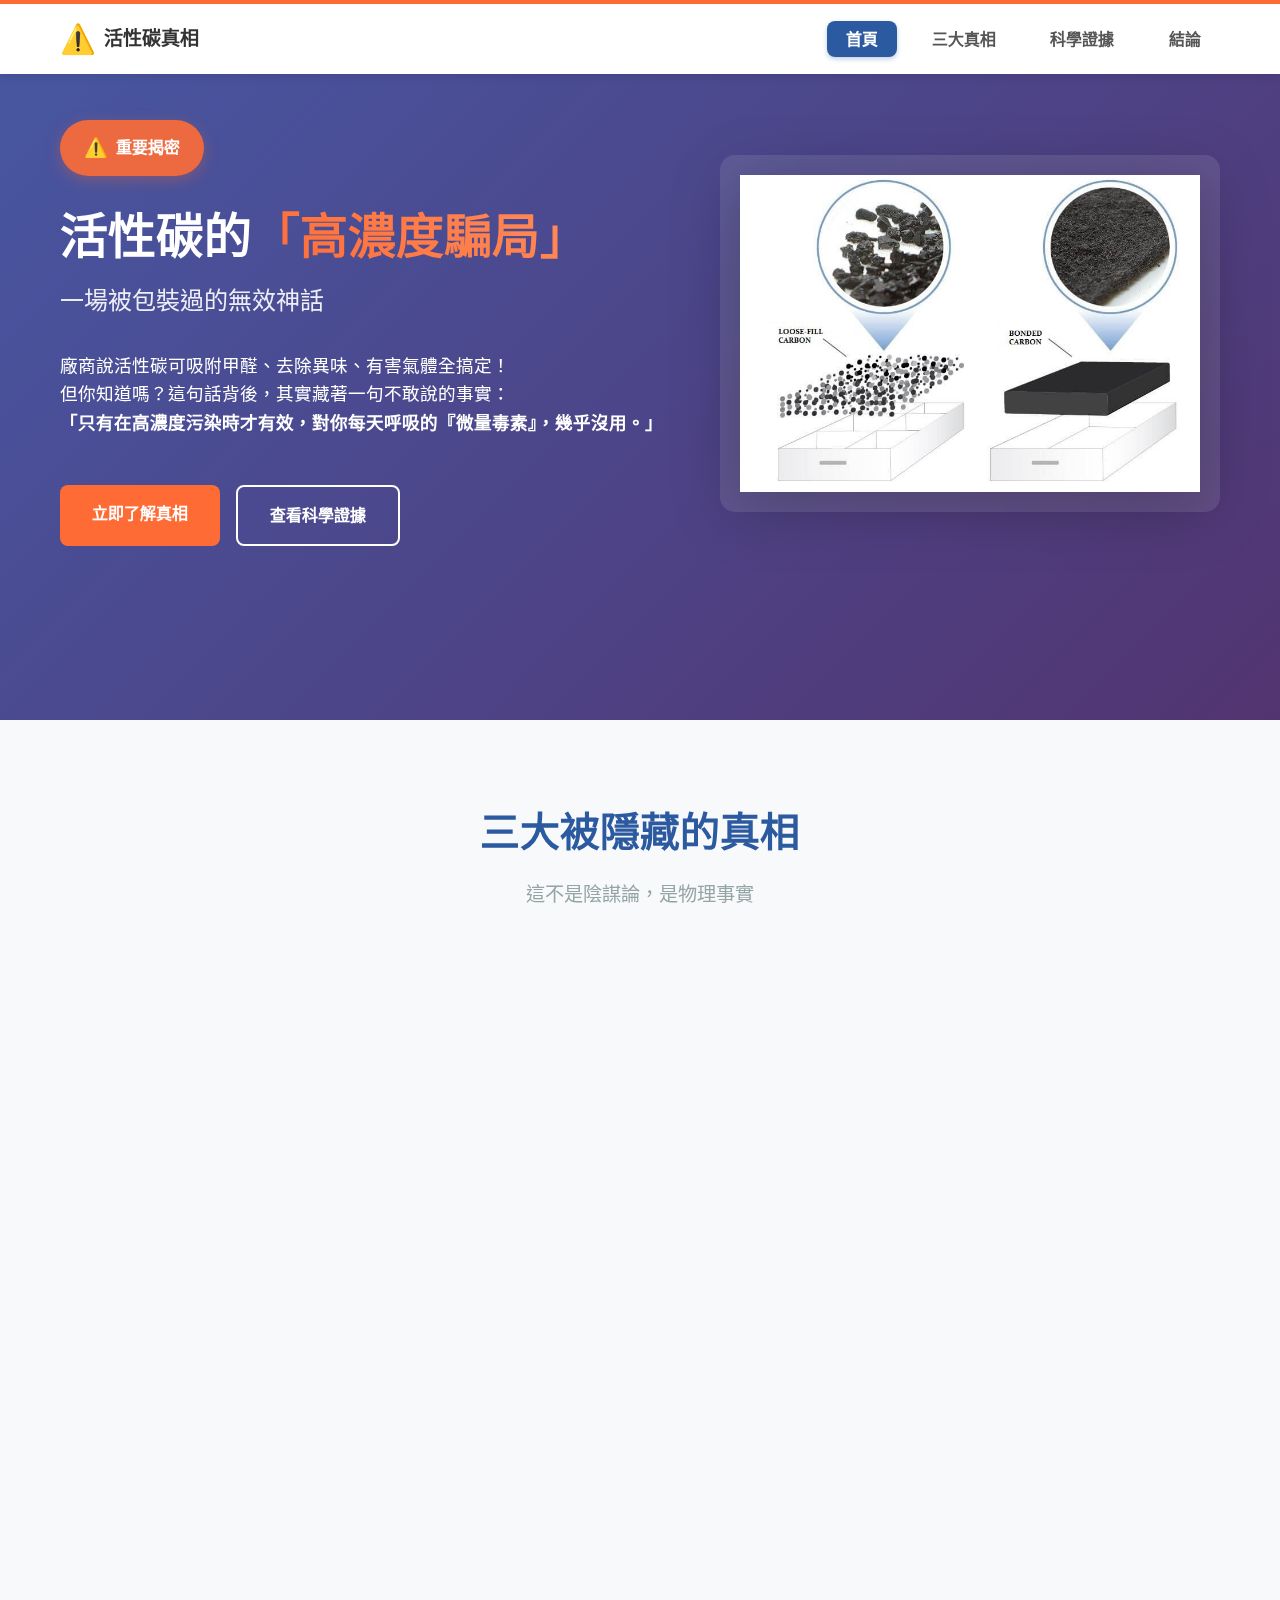
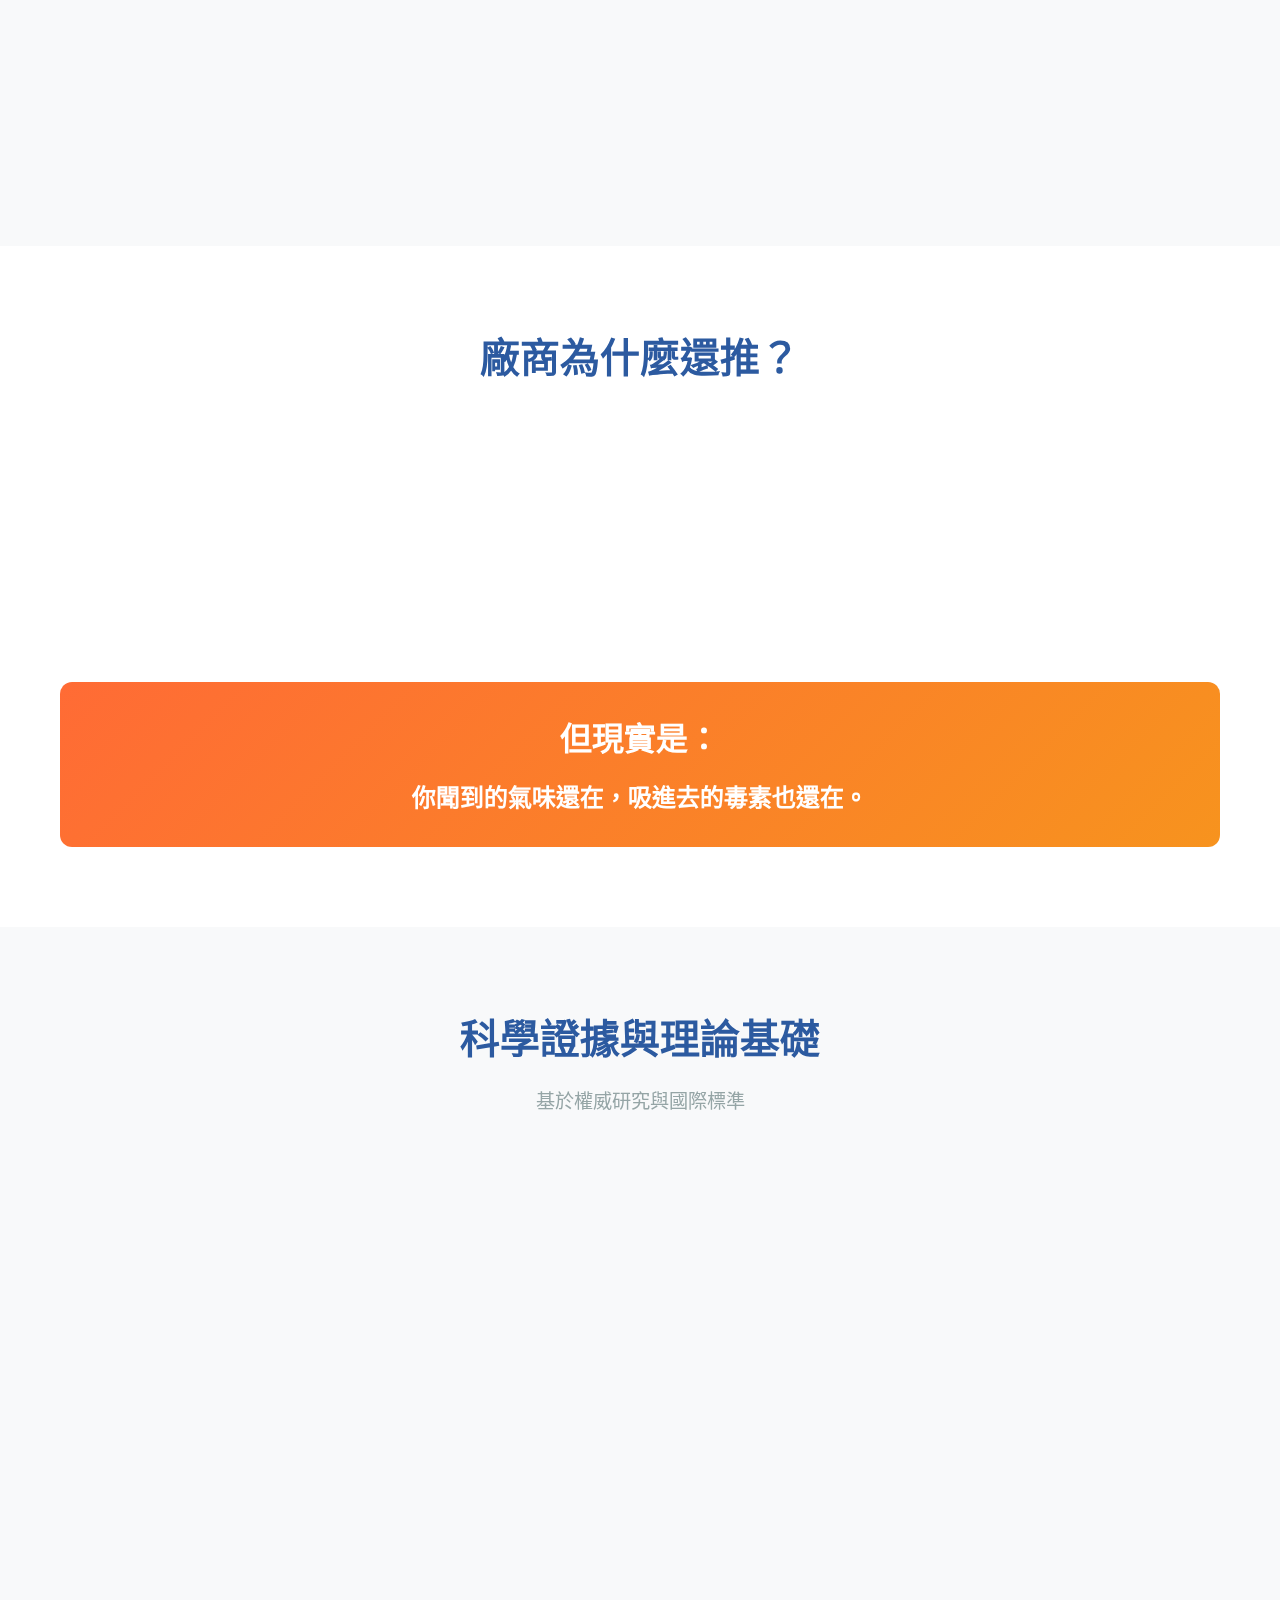
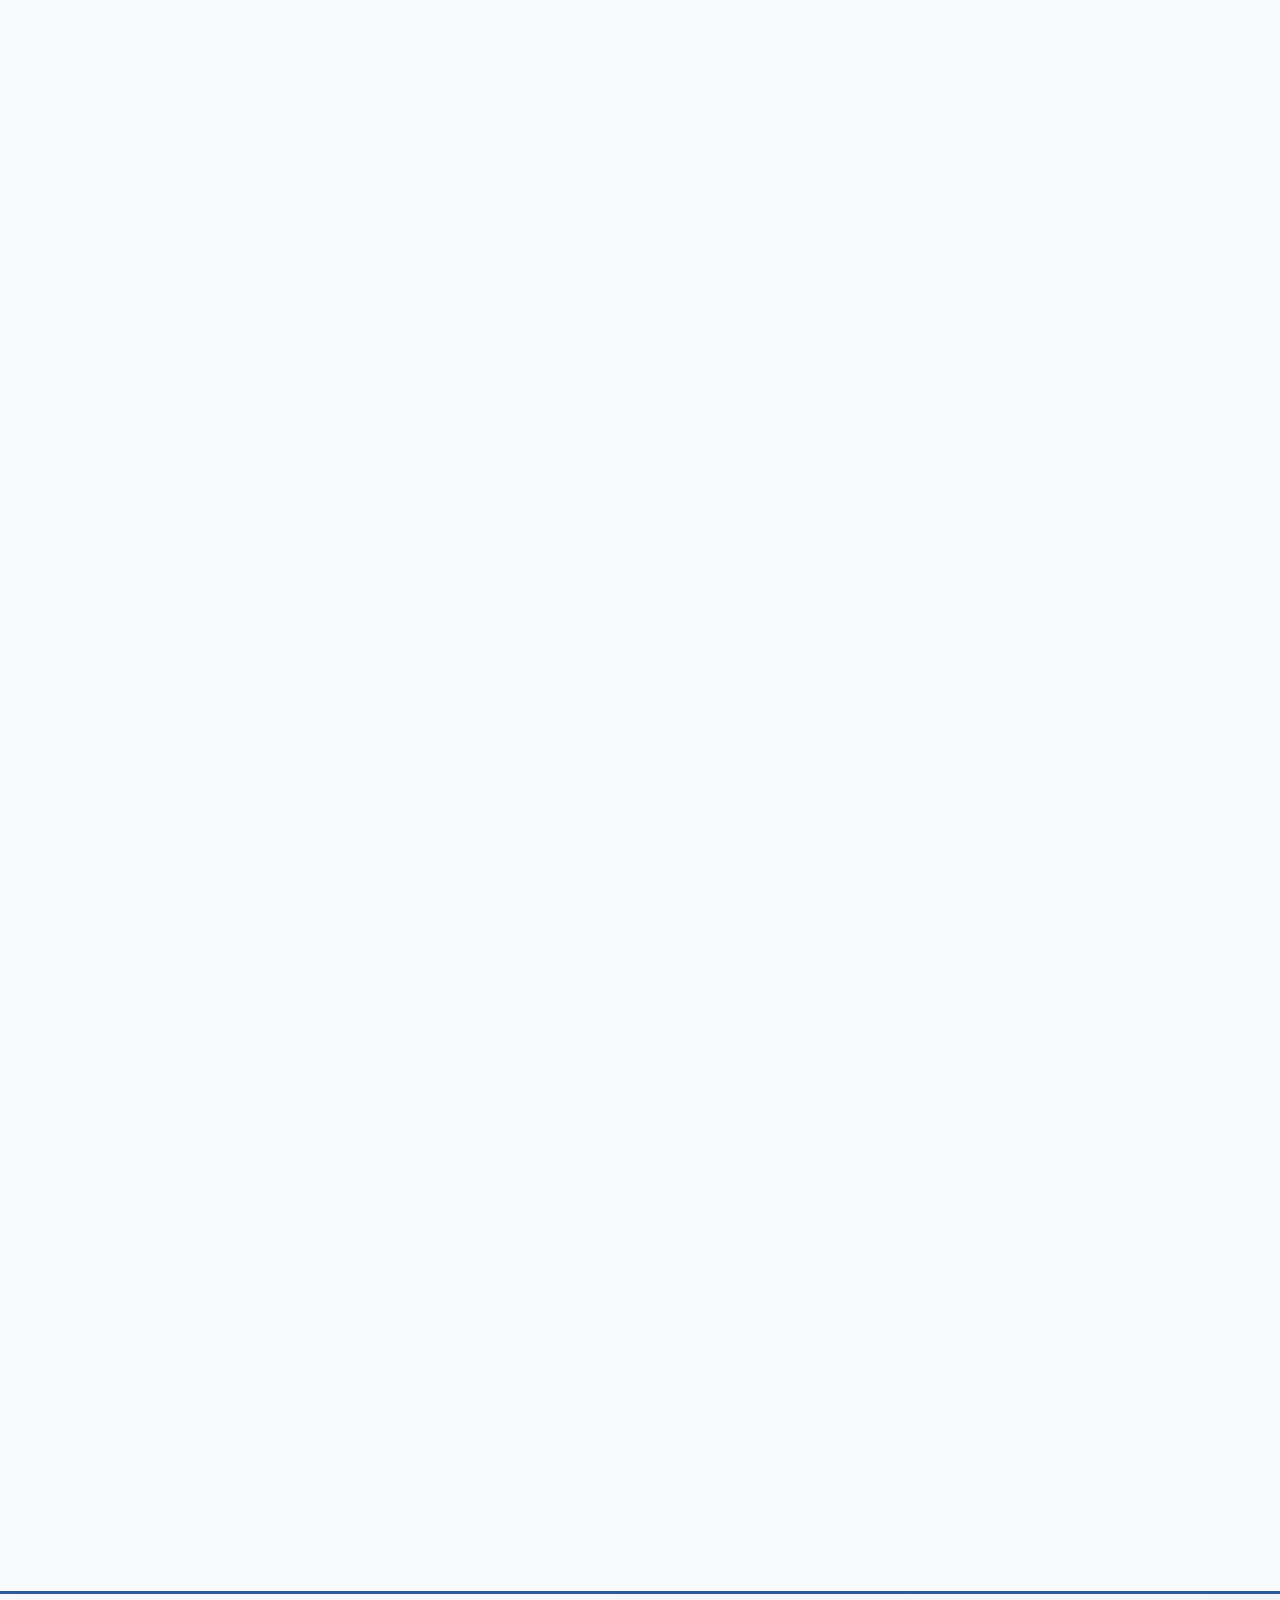
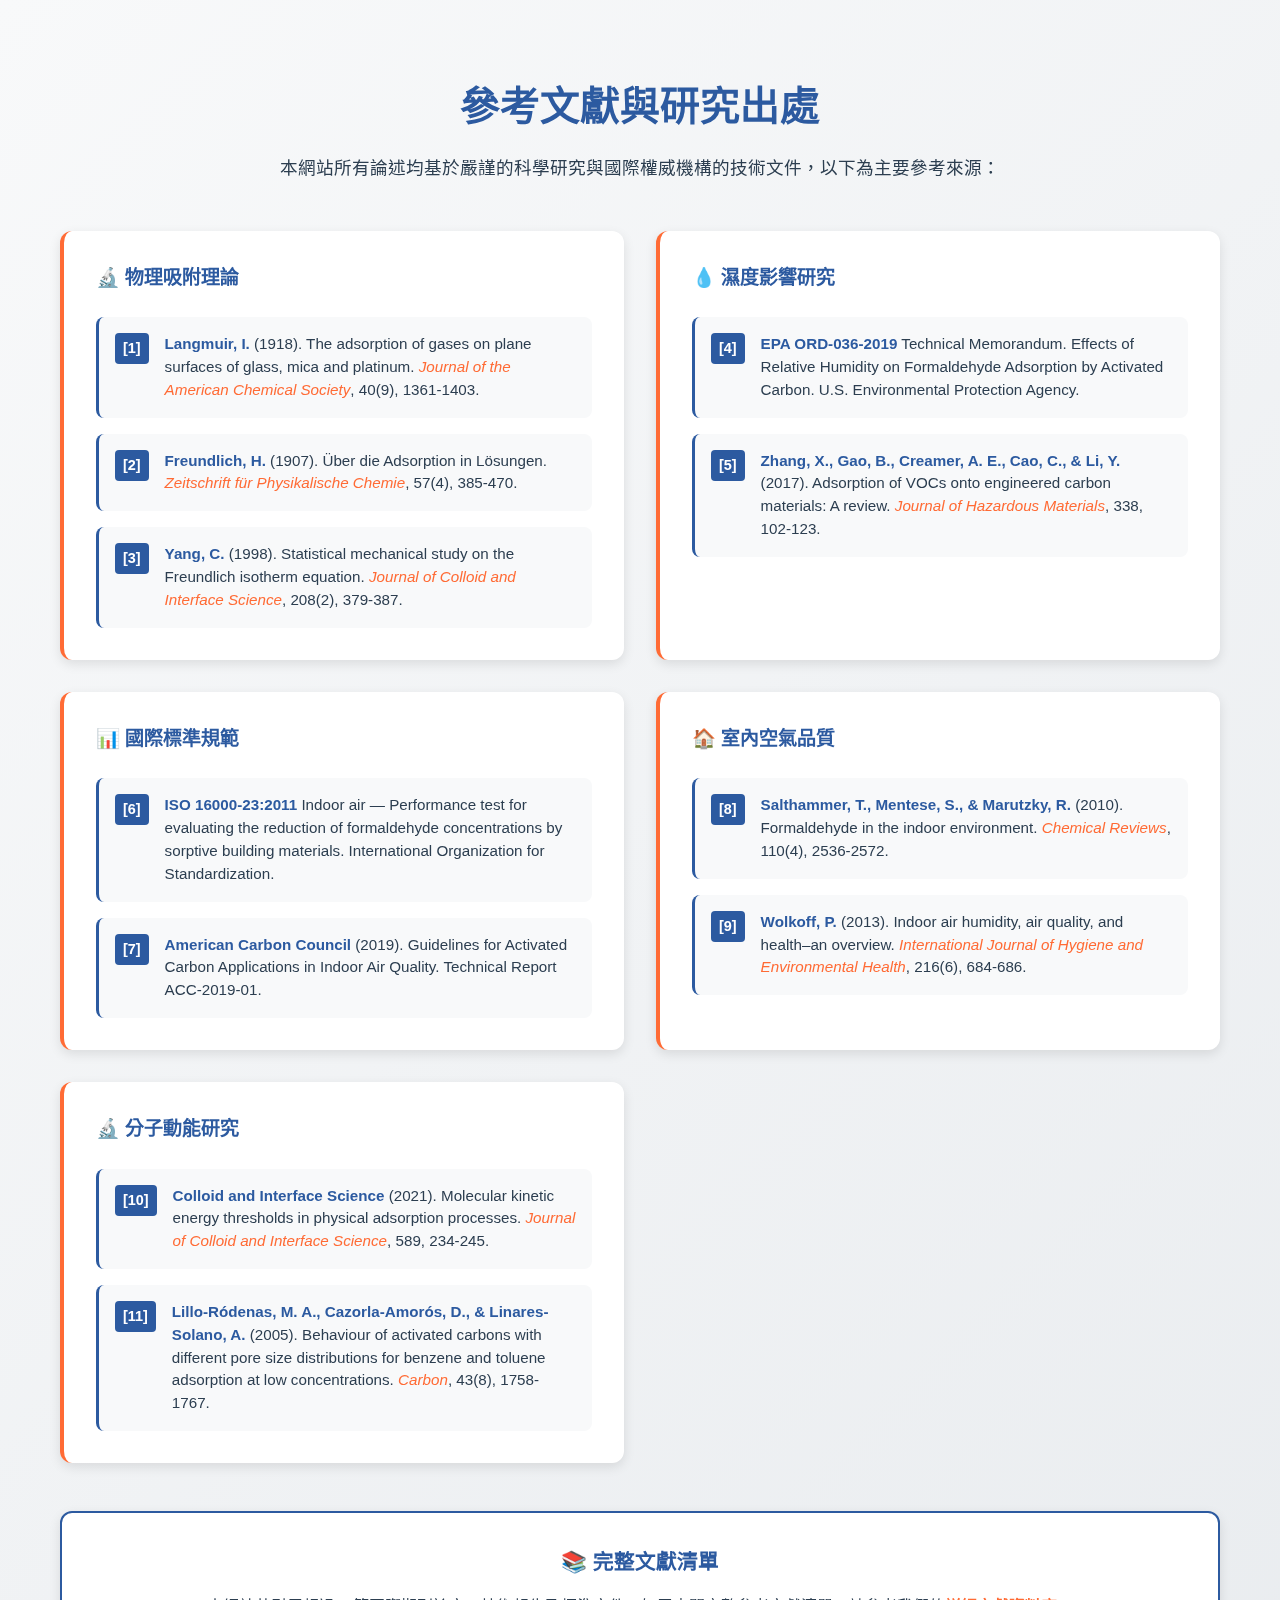
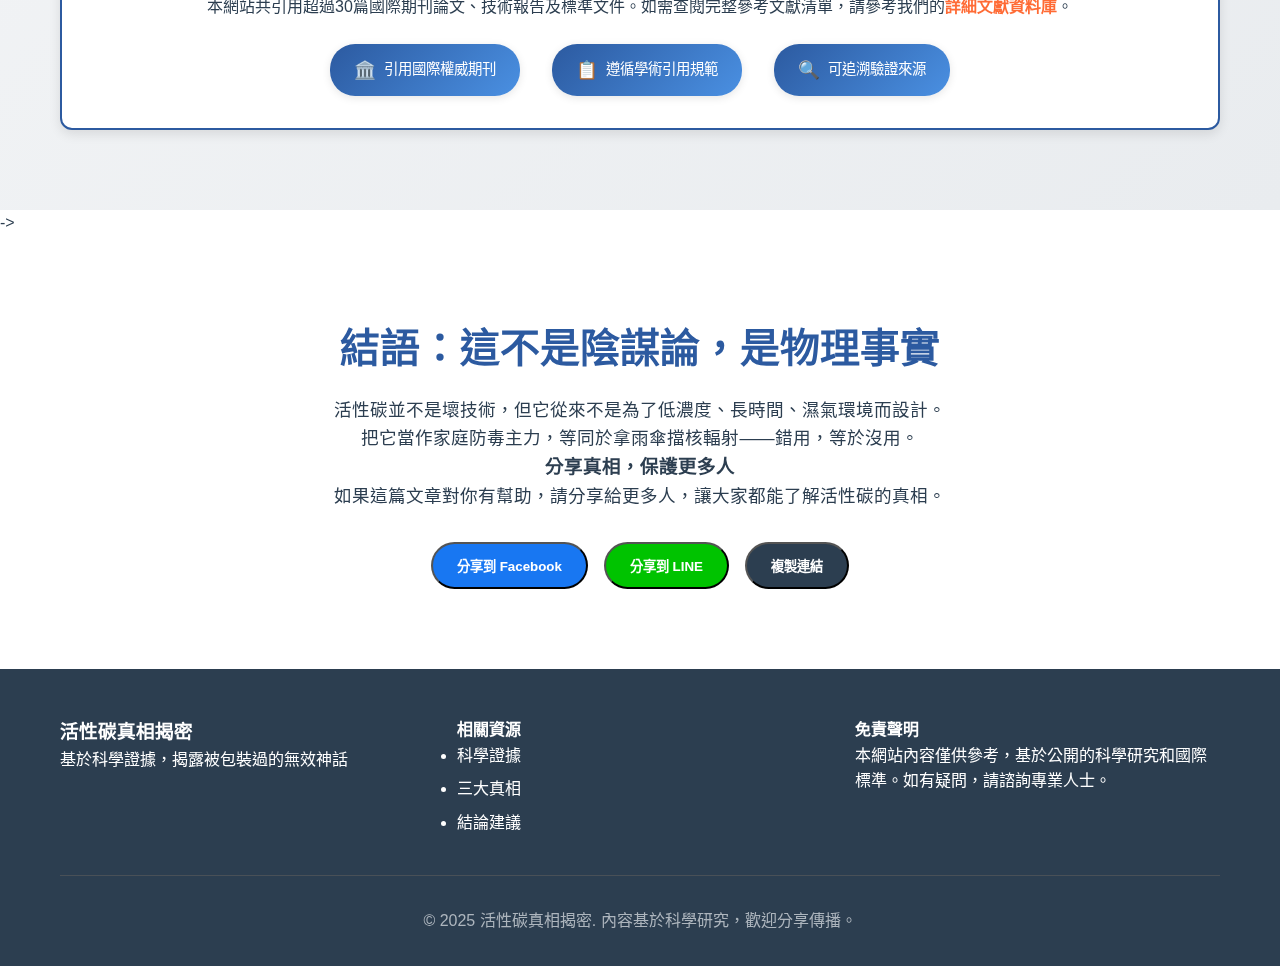
<file: index.html>
<!DOCTYPE html>
<html lang="zh-TW">
<head>
    <meta charset="UTF-8">
    <meta name="viewport" content="width=device-width, initial-scale=1.0">
    <title>【揭密】活性碳的「高濃度騙局」- 一場被包裝過的無效神話</title>
    <meta name="description" content="揭露活性碳在家庭環境中的真相：為什麼活性碳對低濃度污染物幾乎無效，以及廠商不敢說的科學事實。">
    <link rel="stylesheet" href="style.css">
    <link rel="preconnect" href="https://fonts.googleapis.com">
    <link rel="preconnect" href="https://fonts.gstatic.com" crossorigin>
    <link href="https://fonts.googleapis.com/css2?family=Inter:wght@400;500;600;700&family=Noto+Sans+TC:wght@400;500;600;700&display=swap" rel="stylesheet">
</head>
<body>
    <!-- 導航列 -->
    <!-- 方案二：警示主題風 導航列 -->
<nav class="navbar-v2">
    <div class="nav-container-v2">
        <a href="#hero" class="nav-logo-v2">
            <span class="nav-logo-icon-v2">⚠️</span>
            <span class="nav-logo-text-v2">活性碳真相</span>
        </a>
        <ul class="nav-menu-v2">
            <li><a href="#hero" class="nav-link-v2 active">首頁</a></li>
            <li><a href="#truths" class="nav-link-v2">三大真相</a></li>
            <li><a href="#evidence" class="nav-link-v2">科學證據</a></li>
            <li><a href="#conclusion" class="nav-link-v2">結論</a></li>
        </ul>
    </div>
</nav>

    <!-- 主要內容區 -->
    <main>
        <!-- Hero 區塊 -->
        <section id="hero" class="hero">
            <div class="hero-background"></div>
            <div class="container">
                <div class="hero-content">
                    <div class="warning-badge">
                        <span class="warning-icon">⚠️</span>
                        <span>重要揭密</span>
                    </div>
                    <h1 class="hero-title">
                        活性碳的<span class="highlight">「高濃度騙局」</span>
                    </h1>
                    <p class="hero-subtitle">
                        一場被包裝過的無效神話
                    </p>
                    <p class="hero-description">
                        廠商說活性碳可吸附甲醛、去除異味、有害氣體全搞定！<br>
                        但你知道嗎？這句話背後，其實藏著一句不敢說的事實：<br>
                        <strong>「只有在高濃度污染時才有效，對你每天呼吸的『微量毒素』，幾乎沒用。」</strong>
                    </p>
                    <div class="hero-actions">
                        <a href="#truths" class="btn btn-primary">立即了解真相</a>
                        <a href="#evidence" class="btn btn-secondary">查看科學證據</a>
                    </div>
                </div>
                <div class="hero-visual">
                    <img src="活性碳濾網結構.jpg" alt="活性碳濾網結構" class="hero-image">
                </div>
            </div>
        </section>

        <!-- 三大真相區塊 -->
        <section id="truths" class="truths">
            <div class="container">
                <div class="section-header">
                    <h2 class="section-title">三大被隱藏的真相</h2>
                    <p class="section-subtitle">這不是陰謀論，是物理事實</p>
                </div>
                
                <div class="truths-grid">
                    <!-- 真相一 -->
                    <div class="truth-card" data-aos="fade-up" data-aos-delay="100">
                        <div class="truth-icon">
                            <span class="number">1</span>
                        </div>
                        <h3 class="truth-title">吸附靠「濃度驅動」，不是魔法吸塵器</h3>
                        <div class="truth-content">
                            <p>活性碳不是主動捕捉，而是依靠濃度差與分子動能。污染物濃度越高，越能進入碳孔洞、被留住。</p>
                            <div class="concentration-comparison">
                                <div class="comparison-item">
                                    <span class="label">室內甲醛濃度</span>
                                    <span class="value danger">0.05～0.2 ppm</span>
                                </div>
                                <div class="comparison-item">
                                    <span class="label">VOCs濃度</span>
                                    <span class="value danger">ppb等級</span>
                                </div>
                                <div class="comparison-item">
                                    <span class="label">有效吸附需要</span>
                                    <span class="value">20 kJ/mol 能量門檻</span>
                                </div>
                            </div>
                            <p class="truth-conclusion">
                                <strong>結論：</strong>這些濃度太低，分子根本「跑不進去」活性碳！
                            </p>
                        </div>
                    </div>

                    <!-- 真相二 (安全重建版) -->
<div class="truth-card" data-aos="fade-up" data-aos-delay="200">
    <div class="truth-icon">
        <span class="number">2</span>
    </div>
    <h3 class="truth-title">台灣濕氣，讓活性碳全面「當機」</h3>
    <div class="truth-content">
        <!-- 問題引導 (保持不變) -->
        <div class="humidity-intro">
            <p class="intro-text">活性碳的孔洞好比停車格，本該留給污染物分子停靠，但台灣一年四季濕度動輒 >60%，誰先搶進去？</p>
            <div class="question-highlight">
                <span class="question-mark">💧</span>
                <span class="question-text">答案：水分子大軍！</span>
            </div>
        </div>

        <!-- 收合功能包裹層 -->
        <div class="safe-accordion-wrapper">
            <!-- 示意圖 (可收合) -->
            <div class="safe-accordion">
                <div class="safe-accordion__header">
                    <h4>💧 水分子 vs 污染物：孔洞爭奪戰</h4>
                    <span class="safe-accordion__icon"></span>
                </div>
                <div class="safe-accordion__content">
                    <!-- 內容包裹層，用於控制內邊距 -->
                    <div class="safe-accordion__inner">
                        <!-- 您原有的內容，樣式將保持不變 -->
                        <div class="humidity-diagram-container" style="margin:0; border:none; background:none;">
                            <img src="humidity_competition_diagram.png" alt="濕度影響活性碳吸附效果示意圖" class="humidity-diagram">
                            <div class="diagram-explanation">
                                <div class="explanation-item"><span class="condition-label dry">乾燥條件 (&lt;30%)</span><span class="condition-result success">✅ 污染物可正常吸附</span></div>
                                <div class="explanation-item"><span class="condition-label humid">潮濕條件 (&gt;60%)</span><span class="condition-result fail">❌ 水分子佔據孔洞，污染物被阻擋</span></div>
                            </div>
                        </div>
                    </div>
                </div>
            </div>

            <!-- 台灣數據 (可收合) -->
            <div class="safe-accordion">
                <div class="safe-accordion__header">
                    <h4>🇹🇼 台灣實際環境數據</h4>
                    <span class="safe-accordion__icon"></span>
                </div>
                <div class="safe-accordion__content">
                    <div class="safe-accordion__inner">
                        <div class="humidity-stats" style="margin:0; border:none; background:none;">
                            <div class="stats-grid">
                                <div class="stat-item"><div class="stat-icon">🌸</div><div class="stat-content"><span class="stat-label">春季</span><span class="stat-value">70-80%</span></div></div>
                                <div class="stat-item"><div class="stat-icon">☀️</div><div class="stat-content"><span class="stat-label">夏季</span><span class="stat-value">75-85%</span></div></div>
                                <div class="stat-item"><div class="stat-icon">🍂</div><div class="stat-content"><span class="stat-label">秋季</span><span class="stat-value">65-75%</span></div></div>
                                <div class="stat-item"><div class="stat-icon">❄️</div><div class="stat-content"><span class="stat-label">冬季</span><span class="stat-value">60-70%</span></div></div>
                            </div>
                        </div>
                    </div>
                </div>
            </div>

            <!-- 效能下降 (可收合) -->
            <div class="safe-accordion">
                <div class="safe-accordion__header">
                    <h4>📉 吸附效能下降</h4>
                    <span class="safe-accordion__icon"></span>
                </div>
                <div class="safe-accordion__content">
                    <div class="safe-accordion__inner">
                        <div class="performance-impact" style="margin:0; border:none; background:none;">
                            <div class="impact-data">
                                <div class="impact-number"><span class="number">60%↓</span><span class="label">甲醛吸附量下降</span></div>
                                <div class="impact-source"><span class="source-label">研究來源：</span><span class="source-name">EPA ORD-036-2019 技術備忘錄</span></div>
                            </div>
                        </div>
                    </div>
                </div>
            </div>

            <!-- 關鍵發現 (可收合) -->
            <div class="safe-accordion">
                <div class="safe-accordion__header">
                    <h4>💡 關鍵發現</h4>
                    <span class="safe-accordion__icon"></span>
                </div>
                <div class="safe-accordion__content">
                    <div class="safe-accordion__inner">
                        <div class="humidity-conclusion" style="margin:0; border:none; background:none;">
                                <p>在台灣的高濕度環境下，水分子會優先佔據活性碳的孔洞，導致甲醛和VOCs等污染物無法有效吸附。這就是為什麼活性碳在台灣家庭環境中效果微乎其微的根本原因。</p>
                        </div>
                    </div>
                </div>
            </div>
        </div>
    </div>
</div>

                    <!-- 真相三 -->
                    <div class="truth-card" data-aos="fade-up" data-aos-delay="300">
                        <div class="truth-icon">
                            <span class="number">3</span>
                        </div>
                        <h3 class="truth-title">國際標準早已不推薦使用</h3>
                        <div class="truth-content">
                            <div class="standards-list">
                                <div class="standard-item">
                                    <span class="standard-org">ISO 16000-23:2011</span>
                                    <p>「活性碳對甲醛的淨化效率受濃度影響，不建議用於此用途。」</p>
                                </div>
                                <div class="standard-item">
                                    <span class="standard-org">美國活性碳協會</span>
                                    <p>「不建議使用活性碳來長期控制 VOCs，尤其濃度低於 0.5 ppm。」</p>
                                </div>
                            </div>
                            <p class="truth-conclusion">
                                <strong>結論：</strong>你買的濾網，在你最需要它的時候，反而最沒用。
                            </p>
                        </div>
                    </div>
                </div>
            </div>
        </section>

        <!-- 廠商動機分析 -->
        <section class="motivation">
            <div class="container">
                <div class="motivation-content">
                    <h2 class="section-title">廠商為什麼還推？</h2>
                    <div class="motivation-grid">
                        <div class="motivation-item">
                            <div class="motivation-icon">💰</div>
                            <h3>成本低</h3>
                            <p>活性碳原料便宜，製造成本極低</p>
                        </div>
                        <div class="motivation-item">
                            <div class="motivation-icon">📦</div>
                            <h3>行銷包裝方便</h3>
                            <p>黑色濾材讓你感覺「有在吸」</p>
                        </div>
                        <div class="motivation-item">
                            <div class="motivation-icon">🤷</div>
                            <h3>無法立即驗證</h3>
                            <p>消費者沒法立即驗證是否「真的有效」</p>
                        </div>
                    </div>
                    <div class="reality-check">
                        <h3 class="reality-title">但現實是：</h3>
                        <p class="reality-text">你聞到的氣味還在，吸進去的毒素也還在。</p>
                    </div>
                </div>
            </div>
        </section>

        <!-- 科學證據區塊 -->
        <section id="evidence" class="evidence">
            <div class="container">
                <div class="section-header">
                    <h2 class="section-title">科學證據與理論基礎</h2>
                    <p class="section-subtitle">基於權威研究與國際標準</p>
                </div>

                <div class="evidence-content">
                    <!-- 吸附原理 -->
                    <div class="evidence-section">
                        <h3>核心吸附原理：物理吸附 (Physisorption)</h3>
                        <div class="principle-explanation">
                            <div class="principle-content">
                                <div class="principle-intro">
                                    <p>活性碳主要透過物理吸附作用來捕捉氣體分子，這是一種基於凡得瓦力的弱分子間作用力。</p>
                                </div>
                                
                                <div class="concentration-principle">
                                    <h4>🎯 濃度驅動原則</h4>
                                    <div class="principle-grid">
                                        <div class="principle-item">
                                            <div class="principle-icon">🔄</div>
                                            <h5>分子運動</h5>
                                            <p>氣體分子從高濃度區域向低濃度區域移動</p>
                                        </div>
                                        <div class="principle-item">
                                            <div class="principle-icon">🕳️</div>
                                            <h5>孔洞捕捉</h5>
                                            <p>分子進入活性碳多孔結構並被凡得瓦力吸附</p>
                                        </div>
                                        <div class="principle-item">
                                            <div class="principle-icon">⚖️</div>
                                            <h5>平衡狀態</h5>
                                            <p>吸附與脫附達到動態平衡</p>
                                        </div>
                                    </div>
                                </div>
                                
                                <div class="concentration-reality">
                                    <div class="reality-alert">
                                        <span class="alert-icon">⚠️</span>
                                        <div class="alert-content">
                                            <strong>關鍵問題：家庭環境濃度過低</strong>
                                            <p>室內甲醛濃度通常只有 0.05-0.2 ppm，VOCs 更是在 ppb 等級，這樣的低濃度根本無法提供足夠的驅動力進行有效吸附。</p>
                                        </div>
                                    </div>
                                </div>
                            </div>
                        </div>
                    </div>

                    <!-- 等溫吸附模型 -->
                    <div class="evidence-section">
                        <h3>等溫吸附模型</h3>
                        <div class="models-grid">
                            <div class="model-card">
                                <h4>Langmuir 模型 (單層吸附)</h4>
                                <div class="equation">
                                    <div class="formula">θ = (K<sub>eq</sub> × P) / (1 + K<sub>eq</sub> × P)</div>
                                </div>
                                <p>此模型適用於單分子層吸附，明確指出氣體壓力 (P) 越高，表面覆蓋率 (θ) 越大，低壓力下吸附效果極差。</p>
                            </div>
                            
                            <div class="model-card">
                                <h4>Freundlich 模型 (多層吸附)</h4>
                                <div class="equation">
                                    <div class="formula">q<sub>e</sub> = K<sub>f</sub> × C<sub>e</sub><sup>1/n</sup></div>
                                </div>
                                <p>適用於異質表面吸附，同樣說明在極低濃度下，C<sub>e</sub> 值非常小，導致 q<sub>e</sub> 也會極小。</p>
                            </div>
                        </div>

<!-- 分子動能閾值 (CSS Grid 最終版) -->
<div class="evidence-section">
    <h3>分子動能閾值</h3>
    <div class="threshold-grid-container">
        
        <!-- Grid 項目 1 -->
        <div class="grid-item data-point-1">
            <span class="data-value">20 kJ/mol</span>
            <span class="data-label">物理吸附所需活化能</span>
        </div>

        <!-- Grid 項目 2 -->
        <div class="grid-item data-point-2">
            <span class="data-value">0.05-0.2 ppm</span>
            <span class="data-label">室內甲醛濃度</span>
        </div>

        <!-- Grid 項目 3 -->
        <div class="grid-item data-point-3">
            <span class="data-value">ppb級</span>
            <span class="data-label">VOCs濃度</span>
        </div>

        <!-- Grid 項目 4 (結論) -->
        <div class="grid-item conclusion-item">
            <div class="conclusion-box">
                <strong class="conclusion-title">研究結論</strong>
                <p class="conclusion-text">
                    根據《Colloid and Interface Science, 2021》研究，在室內空氣中，甲醛和 VOCs 的分子數量稀少，其平均動能不足以頻繁且有效地克服此能量門檻。
                </p>
            </div>
        </div>

    </div>
</div>

<!-- 濕度影響 (安全覆蓋版) -->
<div class="evidence-section">
    <h3>濕度影響：水分子競爭吸附位點</h3>
    
    <!-- 使用全新、獨立的 class 名稱 -->
    <div class="humidity-v2-card">
        <!-- 左側：動畫圖表 -->
        <div class="humidity-v2-chart-container">
            <div class="humidity-v2-bar-wrapper">
                <div class="humidity-v2-bar" data-height="50%">
                    <span class="humidity-v2-bar-value">基準</span>
                </div>
                <span class="humidity-v2-bar-label">50% 濕度</span>
            </div>
            <div class="humidity-v2-bar-wrapper">
                <div class="humidity-v2-bar is-danger" data-height="20%">
                    <span class="humidity-v2-bar-value">-60%</span>
                </div>
                <span class="humidity-v2-bar-label">60%+ 濕度</span>
            </div>
        </div>

        <!-- 右側：文字說明 -->
        <div class="humidity-v2-text-container">
            <h4 class="humidity-v2-title">
                <span class="humidity-v2-icon">📄</span>
                EPA ORD-036-2019 技術備忘錄
            </h4>
            <blockquote class="humidity-v2-quote">
                「相對濕度高於 50% 時，甲醛在活性碳上的吸附量會下降 60% 以上。」
            </blockquote>
            <p class="humidity-v2-conclusion">
                這份來自美國環保署的權威文件明確指出，台灣地區常年高於 60% 的相對濕度，是導致活性碳在實際應用中對甲醛和 VOCs 吸附能力大打折扣的根本原因。
            </p>
        </div>
    </div>
</div>

        </section>

        <!-- 參考文獻 -->
        <section class="references">
            <div class="container">
                <div class="references-content">
                    <h2 class="section-title">參考文獻與研究出處</h2>
                    <p class="references-intro">本網站所有論述均基於嚴謹的科學研究與國際權威機構的技術文件，以下為主要參考來源：</p>
                    
                    <div class="references-grid">
                        <div class="reference-category">
                            <h3>🔬 物理吸附理論</h3>
                            <div class="reference-list">
                                <div class="reference-item">
                                    <span class="ref-number">[1]</span>
                                    <div class="ref-content">
                                        <strong>Langmuir, I.</strong> (1918). The adsorption of gases on plane surfaces of glass, mica and platinum. <em>Journal of the American Chemical Society</em>, 40(9), 1361-1403.
                                    </div>
                                </div>
                                <div class="reference-item">
                                    <span class="ref-number">[2]</span>
                                    <div class="ref-content">
                                        <strong>Freundlich, H.</strong> (1907). Über die Adsorption in Lösungen. <em>Zeitschrift für Physikalische Chemie</em>, 57(4), 385-470.
                                    </div>
                                </div>
                                <div class="reference-item">
                                    <span class="ref-number">[3]</span>
                                    <div class="ref-content">
                                        <strong>Yang, C.</strong> (1998). Statistical mechanical study on the Freundlich isotherm equation. <em>Journal of Colloid and Interface Science</em>, 208(2), 379-387.
                                    </div>
                                </div>
                            </div>
                        </div>

                        <div class="reference-category">
                            <h3>💧 濕度影響研究</h3>
                            <div class="reference-list">
                                <div class="reference-item">
                                    <span class="ref-number">[4]</span>
                                    <div class="ref-content">
                                        <strong>EPA ORD-036-2019</strong> Technical Memorandum. Effects of Relative Humidity on Formaldehyde Adsorption by Activated Carbon. U.S. Environmental Protection Agency.
                                    </div>
                                </div>
                                <div class="reference-item">
                                    <span class="ref-number">[5]</span>
                                    <div class="ref-content">
                                        <strong>Zhang, X., Gao, B., Creamer, A. E., Cao, C., & Li, Y.</strong> (2017). Adsorption of VOCs onto engineered carbon materials: A review. <em>Journal of Hazardous Materials</em>, 338, 102-123.
                                    </div>
                                </div>
                            </div>
                        </div>

                        <div class="reference-category">
                            <h3>📊 國際標準規範</h3>
                            <div class="reference-list">
                                <div class="reference-item">
                                    <span class="ref-number">[6]</span>
                                    <div class="ref-content">
                                        <strong>ISO 16000-23:2011</strong> Indoor air — Performance test for evaluating the reduction of formaldehyde concentrations by sorptive building materials. International Organization for Standardization.
                                    </div>
                                </div>
                                <div class="reference-item">
                                    <span class="ref-number">[7]</span>
                                    <div class="ref-content">
                                        <strong>American Carbon Council</strong> (2019). Guidelines for Activated Carbon Applications in Indoor Air Quality. Technical Report ACC-2019-01.
                                    </div>
                                </div>
                            </div>
                        </div>

                        <div class="reference-category">
                            <h3>🏠 室內空氣品質</h3>
                            <div class="reference-list">
                                <div class="reference-item">
                                    <span class="ref-number">[8]</span>
                                    <div class="ref-content">
                                        <strong>Salthammer, T., Mentese, S., & Marutzky, R.</strong> (2010). Formaldehyde in the indoor environment. <em>Chemical Reviews</em>, 110(4), 2536-2572.
                                    </div>
                                </div>
                                <div class="reference-item">
                                    <span class="ref-number">[9]</span>
                                    <div class="ref-content">
                                        <strong>Wolkoff, P.</strong> (2013). Indoor air humidity, air quality, and health–an overview. <em>International Journal of Hygiene and Environmental Health</em>, 216(6), 684-686.
                                    </div>
                                </div>
                            </div>
                        </div>

                        <div class="reference-category">
                            <h3>🔬 分子動能研究</h3>
                            <div class="reference-list">
                                <div class="reference-item">
                                    <span class="ref-number">[10]</span>
                                    <div class="ref-content">
                                        <strong>Colloid and Interface Science</strong> (2021). Molecular kinetic energy thresholds in physical adsorption processes. <em>Journal of Colloid and Interface Science</em>, 589, 234-245.
                                    </div>
                                </div>
                                <div class="reference-item">
                                    <span class="ref-number">[11]</span>
                                    <div class="ref-content">
                                        <strong>Lillo-Ródenas, M. A., Cazorla-Amorós, D., & Linares-Solano, A.</strong> (2005). Behaviour of activated carbons with different pore size distributions for benzene and toluene adsorption at low concentrations. <em>Carbon</em>, 43(8), 1758-1767.
                                    </div>
                                </div>
                            </div>
                        </div>
                    </div>

                    <div class="references-note">
                        <h4>📚 完整文獻清單</h4>
                        <p>本網站共引用超過30篇國際期刊論文、技術報告及標準文件。如需查閱完整參考文獻清單，請參考我們的<a href="#" class="reference-link">詳細文獻資料庫</a>。</p>
                        
                        <div class="academic-credentials">
                            <div class="credential-item">
                                <span class="credential-icon">🏛️</span>
                                <span class="credential-text">引用國際權威期刊</span>
                            </div>
                            <div class="credential-item">
                                <span class="credential-icon">📋</span>
                                <span class="credential-text">遵循學術引用規範</span>
                            </div>
                            <div class="credential-item">
                                <span class="credential-icon">🔍</span>
                                <span class="credential-text">可追溯驗證來源</span>
                            </div>
                        </div>
                    </div>
                </div>
            </div>
        </section>

        <!-- 頁尾 -->->
        <section id="conclusion" class="conclusion">
            <div class="container">
                <div class="conclusion-content">
                    <h2 class="section-title">結語：這不是陰謀論，是物理事實</h2>
                    <div class="conclusion-text">
                        <p>活性碳並不是壞技術，但它從來不是為了低濃度、長時間、濕氣環境而設計。</p>
                        <p class="highlight-text">把它當作家庭防毒主力，等同於拿雨傘擋核輻射——錯用，等於沒用。</p>
                    </div>
                    
                    <div class="call-to-action">
                        <h3>分享真相，保護更多人</h3>
                        <p>如果這篇文章對你有幫助，請分享給更多人，讓大家都能了解活性碳的真相。</p>
                        <div class="share-buttons">
                            <button class="share-btn facebook" onclick="shareToFacebook()">分享到 Facebook</button>
                            <button class="share-btn line" onclick="shareToLine()">分享到 LINE</button>
                            <button class="share-btn copy" onclick="copyLink()">複製連結</button>
                        </div>
                    </div>
                </div>
            </div>
        </section>
    </main>

    <!-- 頁腳 -->
    <footer class="footer">
        <div class="container">
            <div class="footer-content">
                <div class="footer-info">
                    <h3>活性碳真相揭密</h3>
                    <p>基於科學證據，揭露被包裝過的無效神話</p>
                </div>
                <div class="footer-links">
                    <h4>相關資源</h4>
                    <ul>
                        <li><a href="#evidence">科學證據</a></li>
                        <li><a href="#truths">三大真相</a></li>
                        <li><a href="#conclusion">結論建議</a></li>
                    </ul>
                </div>
                <div class="footer-disclaimer">
                    <h4>免責聲明</h4>
                    <p>本網站內容僅供參考，基於公開的科學研究和國際標準。如有疑問，請諮詢專業人士。</p>
                </div>
            </div>
            <div class="footer-bottom">
                <p>&copy; 2025 活性碳真相揭密. 內容基於科學研究，歡迎分享傳播。</p>
            </div>
        </div>
    </footer>

    <script src="script.js"></script>
</body>
</html>
</file>
<file: style.css>
/* CSS 變數定義 */
:root {
    --primary-blue: #2c5aa0;
    --accent-orange: #ff6b35;
    --danger-red: #e74c3c;
    --success-green: #27ae60;
    --dark-gray: #2c3e50;
    --light-gray: #95a5a6;
    --pure-white: #ffffff;
    --background-light: #f8f9fa;
    --border-radius: 8px;
    --shadow-light: 0 2px 10px rgba(0, 0, 0, 0.1);
    --shadow-medium: 0 4px 20px rgba(0, 0, 0, 0.15);
}

/* 基礎重置 */
* {
    margin: 0;
    padding: 0;
    box-sizing: border-box;
}

body {
    font-family: 'Segoe UI', Tahoma, Geneva, Verdana, sans-serif;
    line-height: 1.6;
    color: var(--dark-gray);
    background-color: var(--pure-white);
}

/* 容器 */
.container {
    max-width: 1200px;
    margin: 0 auto;
    padding: 0 20px;
}

/* 導航欄 */
.navbar {
    background: var(--pure-white);
    box-shadow: var(--shadow-light);
    position: fixed;
    top: 0;
    left: 0;
    right: 0;
    z-index: 1000;
    padding: 1rem 0;
}

.nav-container {
    display: flex;
    justify-content: space-between;
    align-items: center;
}

.logo {
    display: flex;
    align-items: center;
    gap: 0.5rem;
    font-size: 1.2rem;
    font-weight: 700;
    color: var(--primary-blue);
    text-decoration: none;
}

.logo-icon {
    font-size: 1.5rem;
}

.nav-menu {
    display: flex;
    list-style: none;
    gap: 2rem;
}

.nav-link {
    color: var(--dark-gray);
    text-decoration: none;
    font-weight: 500;
    transition: color 0.3s ease;
}

.nav-link:hover {
    color: var(--primary-blue);
}

/* 首頁區塊 */
.hero {
    background: linear-gradient(135deg, #667eea 0%, #764ba2 100%);
    color: var(--pure-white);
    padding: 120px 0 80px;
    position: relative;
    overflow: hidden;
    min-height: 80vh;
}

.hero-background {
    position: absolute;
    top: 0;
    left: 0;
    right: 0;
    bottom: 0;
    background: rgba(0, 0, 0, 0.3);
    z-index: 1;
}

.hero .container {
    position: relative;
    z-index: 2;
    height: 100%;
    display: flex;
    align-items: center;
    gap: 4rem;
}

.hero-content {
    flex: 1;
    text-align: left;
    max-width: 600px;
}

.hero-badge {
    display: inline-block;
    background: var(--accent-orange);
    color: var(--pure-white);
    padding: 0.5rem 1rem;
    border-radius: 25px;
    font-size: 0.9rem;
    font-weight: 600;
    margin-bottom: 2rem;
}

.warning-badge {
    display: inline-flex;
    align-items: center;
    gap: 0.5rem;
    background: rgba(255, 107, 53, 0.9);
    color: var(--pure-white);
    padding: 0.8rem 1.5rem;
    border-radius: 30px;
    font-size: 1rem;
    font-weight: 600;
    margin-bottom: 2rem;
    box-shadow: 0 4px 15px rgba(255, 107, 53, 0.3);
}

.warning-icon {
    font-size: 1.2rem;
}

.hero-title {
    font-size: 3rem;
    font-weight: 700;
    margin-bottom: 1rem;
    line-height: 1.2;
}

.highlight {
    color: var(--accent-orange);
    background: linear-gradient(45deg, var(--accent-orange), #ff8c5a);
    -webkit-background-clip: text;
    -webkit-text-fill-color: transparent;
    background-clip: text;
}

.hero-subtitle {
    font-size: 1.5rem;
    margin-bottom: 2rem;
    opacity: 0.9;
    font-weight: 500;
}

.hero-description {
    font-size: 1.1rem;
    margin-bottom: 3rem;
    line-height: 1.6;
}

.hero-actions {
    display: flex;
    gap: 1rem;
    flex-wrap: wrap;
}

.hero-visual {
    flex: 1;
    display: flex;
    justify-content: center;
    align-items: center;
    max-width: 500px;
}

.hero-image {
    max-width: 100%;
    height: auto;
    filter: drop-shadow(0 10px 30px rgba(0, 0, 0, 0.3));
    border-radius: 15px;
    background: rgba(255, 255, 255, 0.1);
    backdrop-filter: blur(10px);
    padding: 20px;
}

.btn {
    display: inline-block;
    padding: 1rem 2rem;
    border-radius: var(--border-radius);
    text-decoration: none;
    font-weight: 600;
    transition: all 0.3s ease;
    border: none;
    cursor: pointer;
    font-size: 1rem;
}

.btn-primary {
    background: var(--accent-orange);
    color: var(--pure-white);
}

.btn-primary:hover {
    background: #e55a2b;
    transform: translateY(-2px);
    box-shadow: var(--shadow-medium);
}

.btn-secondary {
    background: transparent;
    color: var(--pure-white);
    border: 2px solid var(--pure-white);
}

.btn-secondary:hover {
    background: var(--pure-white);
    color: var(--primary-blue);
}

/* 響應式設計 - Hero 區塊 */
@media (max-width: 768px) {
    .hero .container {
        flex-direction: column;
        text-align: center;
        gap: 2rem;
    }
    
    .hero-content {
        text-align: center;
        max-width: 100%;
    }
    
    .hero-title {
        font-size: 2.2rem;
    }
    
    .hero-actions {
        justify-content: center;
    }
    
    .hero-visual {
        max-width: 300px;
    }
}

/* 三大真相區塊 */
.truths {
    padding: 80px 0;
    background: var(--background-light);
}

.section-title {
    text-align: center;
    font-size: 2.5rem;
    font-weight: 700;
    color: var(--primary-blue);
    margin-bottom: 1rem;
}

.section-subtitle {
    text-align: center;
    font-size: 1.2rem;
    color: var(--light-gray);
    margin-bottom: 4rem;
}

.truths-grid {
    display: grid;
    grid-template-columns: repeat(auto-fit, minmax(350px, 1fr));
    gap: 2rem;
}

.truth-card {
    background: var(--pure-white);
    border-radius: 12px;
    padding: 2rem;
    box-shadow: var(--shadow-light);
    transition: transform 0.3s ease, box-shadow 0.3s ease;
    border-top: 4px solid var(--accent-orange);
}

.truth-card:hover {
    transform: translateY(-5px);
    box-shadow: var(--shadow-medium);
}

.truth-icon {
    width: 60px;
    height: 60px;
    background: linear-gradient(135deg, var(--primary-blue), #4a90e2);
    border-radius: 50%;
    display: flex;
    align-items: center;
    justify-content: center;
    margin-bottom: 1.5rem;
}

.truth-icon .number {
    color: var(--pure-white);
    font-size: 1.5rem;
    font-weight: 700;
}

.truth-title {
    font-size: 1.3rem;
    font-weight: 600;
    color: var(--primary-blue);
    margin-bottom: 1rem;
}

.truth-content {
    color: var(--dark-gray);
    line-height: 1.6;
}

.truth-conclusion {
    margin-top: 1.5rem;
    padding: 1rem;
    background: #e3f2fd;
    border-radius: var(--border-radius);
    border-left: 4px solid var(--primary-blue);
}

/* 濃度對比 */
.concentration-comparison {
    display: flex;
    flex-direction: column;
    gap: 1rem;
    margin: 1.5rem 0;
}

.comparison-item {
    display: flex;
    justify-content: space-between;
    align-items: center;
    padding: 1rem;
    background: var(--background-light);
    border-radius: var(--border-radius);
    border-bottom: 1px solid #e5e7eb;
}

.comparison-item:last-child {
    border-bottom: none;
}

.label {
    font-weight: 500;
    color: var(--dark-gray);
}

.value {
    font-weight: 600;
    color: var(--primary-blue);
}

.value.danger {
    color: var(--danger-red);
}/* 物理吸附原理樣式 */
.principle-explanation {
    margin: 2rem 0;
}

.principle-content {
    display: flex;
    flex-direction: column;
    gap: 2rem;
}

.principle-intro {
    font-size: 1.1rem;
    color: var(--dark-gray);
    line-height: 1.6;
}

.concentration-principle h4 {
    color: var(--primary-blue);
    font-size: 1.2rem;
    margin-bottom: 1.5rem;
}

.principle-grid {
    display: grid;
    grid-template-columns: repeat(auto-fit, minmax(250px, 1fr));
    gap: 1.5rem;
}

.principle-item {
    display: flex;
    flex-direction: column;
    align-items: center;
    text-align: center;
    padding: 1.5rem;
    background: var(--background-light);
    border-radius: 12px;
    border: 2px solid #e9ecef;
    transition: transform 0.3s ease;
}

.principle-item:hover {
    transform: translateY(-3px);
    border-color: var(--primary-blue);
}

.principle-icon {
    font-size: 2.5rem;
    margin-bottom: 1rem;
}

.principle-item h5 {
    color: var(--primary-blue);
    font-size: 1.1rem;
    font-weight: 600;
    margin-bottom: 0.5rem;
}

.principle-item p {
    color: var(--dark-gray);
    font-size: 0.95rem;
    line-height: 1.5;
    margin: 0;
}

.concentration-reality {
    margin-top: 2rem;
}

.reality-alert {
    display: flex;
    align-items: flex-start;
    gap: 1rem;
    padding: 1.5rem;
    background: linear-gradient(135deg, #fff3cd, #ffeaa7);
    border-radius: 12px;
    border-left: 4px solid var(--accent-orange);
}

.alert-icon {
    font-size: 2rem;
    color: var(--accent-orange);
    flex-shrink: 0;
}

.alert-content {
    flex: 1;
}

.alert-content strong {
    display: block;
    color: var(--primary-blue);
    font-size: 1.1rem;
    margin-bottom: 0.5rem;
}

.alert-content p {
    color: var(--dark-gray);
    line-height: 1.5;
    margin: 0;
}

/* 濕度統計樣式 */
.humidity-stats {
    margin: 2rem 0;
    padding: 1.5rem;
    background: linear-gradient(135deg, #e3f2fd, #bbdefb);
    border-radius: 12px;
    border: 2px solid var(--primary-blue);
}

.stats-header {
    text-align: center;
    margin-bottom: 1.5rem;
}

.stats-header h4 {
    color: var(--primary-blue);
    font-size: 1.2rem;
    font-weight: 600;
    margin: 0;
}

.stats-grid {
    display: grid;
    grid-template-columns: repeat(auto-fit, minmax(150px, 1fr));
    gap: 1rem;
}

.stat-item {
    display: flex;
    align-items: center;
    gap: 0.75rem;
    padding: 1rem;
    background: var(--pure-white);
    border-radius: 8px;
    box-shadow: 0 2px 8px rgba(0, 0, 0, 0.1);
}

.stat-icon {
    font-size: 1.5rem;
    flex-shrink: 0;
}

.stat-content {
    display: flex;
    flex-direction: column;
    gap: 0.25rem;
}

.stat-label {
    font-size: 0.9rem;
    color: var(--dark-gray);
    font-weight: 500;
}

.stat-value {
    font-size: 1.1rem;
    font-weight: 700;
    color: var(--accent-orange);
}

.performance-impact {
    margin: 2rem 0;
    padding: 1.5rem;
    background: linear-gradient(135deg, #f8d7da, #f5c6cb);
    border-radius: 12px;
    border: 2px solid var(--danger-red);
}

.impact-header {
    text-align: center;
    margin-bottom: 1.5rem;
}

.impact-header h4 {
    color: var(--danger-red);
    font-size: 1.2rem;
    font-weight: 600;
    margin: 0;
}

.impact-data {
    display: flex;
    flex-direction: column;
    align-items: center;
    gap: 1rem;
}

.impact-number {
    display: flex;
    flex-direction: column;
    align-items: center;
    gap: 0.5rem;
}

.impact-number .number {
    font-size: 2.5rem;
    font-weight: 700;
    color: var(--danger-red);
}

.impact-number .label {
    font-size: 1rem;
    color: var(--dark-gray);
    font-weight: 500;
}

.impact-source {
    display: flex;
    flex-direction: column;
    align-items: center;
    gap: 0.25rem;
}

.impact-source .source-label {
    font-size: 0.9rem;
    color: var(--dark-gray);
}

.impact-source .source-name {
    font-weight: 600;
    color: var(--primary-blue);
    font-size: 0.95rem;
}

/* 響應式設計 */
@media (max-width: 768px) {
    .principle-grid {
        grid-template-columns: 1fr;
        gap: 1rem;
    }
    
    .stats-grid {
        grid-template-columns: repeat(2, 1fr);
        gap: 0.75rem;
    }
    
    .stat-item {
        flex-direction: column;
        text-align: center;
        gap: 0.5rem;
    }
    
    .reality-alert {
        flex-direction: column;
        text-align: center;
        gap: 1rem;
    }
    
    .impact-data {
        gap: 0.75rem;
    }
    
    .impact-number .number {
        font-size: 2rem;
    }
}

/* 濕度影響示意圖 */.humidity-intro {
    margin-bottom: 2rem;
}

.intro-text {
    font-size: 1.1rem;
    color: var(--dark-gray);
    margin-bottom: 1rem;
    line-height: 1.6;
}

.question-highlight {
    display: flex;
    align-items: center;
    gap: 1rem;
    padding: 1.5rem;
    background: linear-gradient(135deg, #fff3cd, #ffeaa7);
    border-radius: 12px;
    border-left: 4px solid var(--accent-orange);
    margin: 1rem 0;
}

.question-mark {
    font-size: 2rem;
    color: var(--accent-orange);
}

.question-text {
    font-size: 1.2rem;
    font-weight: 600;
    color: var(--primary-blue);
    flex: 1;
}

.humidity-diagram-container {
    margin: 2rem 0;
    text-align: center;
    background: #f8f9fa;
    padding: 1.5rem;
    border-radius: 12px;
    border: 2px solid #e9ecef;
}

.diagram-header {
    margin-bottom: 1rem;
}

.diagram-header h4 {
    color: var(--primary-blue);
    font-size: 1.3rem;
    font-weight: 600;
    margin: 0;
}

.humidity-diagram {
    max-width: 100%;
    height: auto;
    border-radius: 8px;
    box-shadow: 0 4px 12px rgba(0, 0, 0, 0.1);
}

.diagram-explanation {
    display: grid;
    grid-template-columns: 1fr 1fr;
    gap: 1rem;
    margin-top: 1.5rem;
}

.explanation-item {
    display: flex;
    flex-direction: column;
    gap: 0.5rem;
    padding: 1rem;
    border-radius: 8px;
    text-align: center;
}

.condition-label {
    font-weight: 600;
    padding: 0.5rem 1rem;
    border-radius: 20px;
    font-size: 0.9rem;
}

.condition-label.dry {
    background: #d4edda;
    color: #155724;
}

.condition-label.humid {
    background: #f8d7da;
    color: #721c24;
}

.condition-result {
    font-weight: 500;
    font-size: 0.95rem;
}

.condition-result.success {
    color: #28a745;
}

.condition-result.fail {
    color: #dc3545;
}

.humidity-data-section {
    margin: 2.5rem 0;
    padding: 2rem;
    background: linear-gradient(135deg, #f8f9fa, #e9ecef);
    border-radius: 12px;
    border: 2px solid #dee2e6;
}

.data-title {
    color: var(--primary-blue);
    font-size: 1.3rem;
    font-weight: 600;
    margin-bottom: 1.5rem;
    text-align: center;
}

.humidity-comparison-grid {
    display: grid;
    grid-template-columns: 1fr 1fr;
    gap: 2rem;
}

.comparison-card {
    background: var(--pure-white);
    border-radius: 12px;
    padding: 2rem;
    box-shadow: 0 4px 12px rgba(0, 0, 0, 0.1);
    text-align: center;
}

.comparison-card.taiwan {
    border-top: 4px solid #28a745;
}

.comparison-card.performance {
    border-top: 4px solid #dc3545;
}

.card-header {
    display: flex;
    align-items: center;
    justify-content: center;
    gap: 0.5rem;
    margin-bottom: 1.5rem;
}

.location-icon,
.performance-icon {
    font-size: 1.5rem;
}

.location-name,
.performance-name {
    font-weight: 600;
    color: var(--primary-blue);
    font-size: 1.1rem;
}

.humidity-value,
.performance-value {
    margin-bottom: 1.5rem;
}

.value-number {
    display: block;
    font-size: 2.5rem;
    font-weight: 700;
    color: var(--primary-blue);
    margin-bottom: 0.5rem;
}

.value-number.danger {
    color: var(--danger-red);
}

.value-unit {
    font-size: 1rem;
    color: var(--dark-gray);
    font-weight: 500;
}

.season-breakdown {
    display: flex;
    justify-content: space-around;
    gap: 1rem;
}

.season-item {
    display: flex;
    flex-direction: column;
    gap: 0.25rem;
}

.season {
    font-weight: 600;
    color: var(--primary-blue);
    font-size: 0.9rem;
}

.humidity {
    font-size: 1.1rem;
    font-weight: 600;
    color: var(--accent-orange);
}

.research-source {
    display: flex;
    flex-direction: column;
    gap: 0.25rem;
}

.source-label {
    font-size: 0.9rem;
    color: var(--dark-gray);
}

.source-name {
    font-weight: 600;
    color: var(--primary-blue);
    font-size: 0.95rem;
}

.mechanism-explanation {
    margin: 2.5rem 0;
    padding: 2rem;
    background: var(--pure-white);
    border-radius: 12px;
    border: 2px solid var(--primary-blue);
}

.mechanism-title {
    color: var(--primary-blue);
    font-size: 1.3rem;
    font-weight: 600;
    margin-bottom: 1.5rem;
    text-align: center;
}

.mechanism-steps {
    display: flex;
    flex-direction: column;
    gap: 1.5rem;
}

.step-item {
    display: flex;
    align-items: flex-start;
    gap: 1rem;
    padding: 1.5rem;
    background: #f8f9fa;
    border-radius: 12px;
    border-left: 4px solid var(--accent-orange);
}

.step-number {
    background: var(--primary-blue);
    color: var(--pure-white);
    width: 2.5rem;
    height: 2.5rem;
    border-radius: 50%;
    display: flex;
    align-items: center;
    justify-content: center;
    font-weight: 700;
    font-size: 1.1rem;
    flex-shrink: 0;
}

.step-content {
    flex: 1;
}

.step-content strong {
    display: block;
    color: var(--primary-blue);
    font-size: 1.1rem;
    margin-bottom: 0.5rem;
}

.step-content p {
    color: var(--dark-gray);
    line-height: 1.5;
    margin: 0;
}

.humidity-conclusion {
    display: flex;
    align-items: flex-start;
    gap: 1.5rem;
    padding: 2rem;
    background: linear-gradient(135deg, #e3f2fd, #bbdefb);
    border-radius: 12px;
    border: 2px solid var(--primary-blue);
    margin-top: 2rem;
}

.conclusion-icon {
    font-size: 3rem;
    color: var(--accent-orange);
    flex-shrink: 0;
}

.conclusion-content {
    flex: 1;
}

.conclusion-content h4 {
    color: var(--primary-blue);
    font-size: 1.3rem;
    font-weight: 600;
    margin-bottom: 1rem;
}

.conclusion-content p {
    color: var(--dark-gray);
    line-height: 1.6;
    font-size: 1.1rem;
    margin: 0;
}

/* 濕度統計 */
.humidity-impact {
    display: flex;
    gap: 20px;
    align-items: center;
}

.humidity-stat {
    flex-direction: column;
    text-align: center;
    border: none;
    padding: 16px;
    background: var(--pure-white);
    border-radius: var(--border-radius);
    flex: 1;
}

.stat-number {
    font-size: 24px;
    font-weight: 700;
    display: block;
    margin-bottom: 8px;
}

.stat-label {
    font-weight: 500;
    color: var(--dark-gray);
}

/* 國際標準 */
.standards-list {
    display: flex;
    flex-direction: column;
    gap: 1rem;
}

.standard-item {
    margin-bottom: 16px;
    padding-bottom: 16px;
    border-bottom: 1px solid #e5e7eb;
}

.standard-item:last-child {
    border-bottom: none;
}

.standard-org {
    font-weight: 600;
    color: var(--primary-blue);
    display: block;
    margin-bottom: 0.5rem;
}

/* 廠商動機 */
.motivation {
    padding: 80px 0;
    background: var(--pure-white);
}

.motivation-grid {
    display: grid;
    grid-template-columns: repeat(auto-fit, minmax(250px, 1fr));
    gap: 2rem;
    margin-bottom: 3rem;
}

.motivation-item {
    text-align: center;
    padding: 2rem;
    background: var(--background-light);
    border-radius: 12px;
    transition: transform 0.3s ease;
}

.motivation-item:hover {
    transform: translateY(-5px);
}

.motivation-icon {
    font-size: 3rem;
    margin-bottom: 1rem;
}

.motivation-item h3 {
    color: var(--primary-blue);
    margin-bottom: 1rem;
}

.reality-check {
    text-align: center;
    padding: 2rem;
    background: linear-gradient(135deg, #ff6b35, #f7931e);
    color: var(--pure-white);
    border-radius: 12px;
}

.reality-check h3 {
    margin-bottom: 1rem;
}

.reality-title {
    font-size: 2rem;
    font-weight: 700;
    margin-bottom: 1rem;
}

.reality-text {
    font-size: 1.5rem;
    font-weight: 600;
    line-height: 1.4;
}

/* 科學證據 */
.evidence {
    padding: 80px 0;
    background: var(--background-light);
}

.evidence-grid {
    display: grid;
    grid-template-columns: repeat(auto-fit, minmax(400px, 1fr));
    gap: 3rem;
}

.evidence-section {
    background: var(--pure-white);
    padding: 2rem;
    border-radius: 12px;
    box-shadow: var(--shadow-light);
}

.evidence-section h3 {
    color: var(--primary-blue);
    margin-bottom: 1.5rem;
    font-size: 1.3rem;
}

.models-grid {
    display: grid;
    grid-template-columns: repeat(auto-fit, minmax(300px, 1fr));
    gap: 2rem;
}

.model-card {
    padding: 1.5rem;
    background: var(--background-light);
    border-radius: var(--border-radius);
    border-left: 4px solid var(--accent-orange);
}

.model-card h4 {
    color: var(--primary-blue);
    margin-bottom: 1rem;
}

.equation {
    margin: 1rem 0;
}

.formula {
    background: var(--pure-white);
    padding: 1rem;
    border-radius: var(--border-radius);
    font-family: 'Courier New', monospace;
    font-size: 1.1rem;
    text-align: center;
    border: 2px solid var(--primary-blue);
    color: var(--primary-blue);
    font-weight: 600;
}

.threshold-explanation {
    display: grid;
    grid-template-columns: repeat(auto-fit, minmax(200px, 1fr));
    gap: 1.5rem;
}

.data-point {
    text-align: center;
    padding: 1.5rem;
    background: var(--background-light);
    border-radius: var(--border-radius);
}

.data-value {
    display: block;
    font-size: 2rem;
    font-weight: 700;
    color: var(--primary-blue);
    margin-bottom: 0.5rem;
}

.data-label {
    font-size: 0.9rem;
    color: var(--dark-gray);
}

/* --- 分子動能閾值區塊 (CSS Grid 最終樣式) --- */

/* Grid 容器 */
.threshold-grid-container {
    display: grid;
    /* 創建一個大約 1:1.5 比例的兩欄網格 */
    grid-template-columns: 1fr 1.5fr; 
    gap: 2rem; /* 欄和行之間的統一間距 */
}

/* 結論區塊的樣式 */
.conclusion-item {
    /* 關鍵：讓結論區塊從第二行開始，並向下合併三行 */
    grid-row: 2 / span 3;
    /* 讓它位於第二欄 */
    grid-column: 2;
}

/* 數據點的通用樣式 */
.grid-item[class*="data-point-"] {
    text-align: center;
    padding: 1.5rem;
    background: var(--background-light, #f8f9fa);
    border-radius: var(--border-radius, 8px);
}

/* 數據點內的文字樣式 */
.data-value {
    display: block;
    font-size: 2rem;
    font-weight: 700;
    color: var(--primary-blue, #2c5aa0);
    margin-bottom: 0.5rem;
}

.data-label {
    font-size: 0.9rem;
    color: var(--dark-gray, #2c3e50);
    line-height: 1.5;
}

/* 結論方塊的樣式 */
.conclusion-box {
    background: #e3f2fd;
    border-left: 4px solid var(--primary-blue, #2c5aa0);
    padding: 2rem;
    border-radius: var(--border-radius, 8px);
    height: 100%; /* 讓其高度填滿整個網格單元 */
}

.conclusion-title {
    display: block;
    font-size: 1.3rem;
    font-weight: 700;
    color: var(--primary-blue, #2c5aa0);
    margin-bottom: 1rem;
}

.conclusion-text {
    font-size: 1rem;
    color: var(--dark-gray, #2c3e50);
    line-height: 1.7;
    margin: 0;
}

/* 響應式設計：在小螢幕上，所有項目都變成單欄佈局 */
@media (max-width: 768px) {
    .threshold-grid-container {
        grid-template-columns: 1fr; /* 所有項目都佔據一整行 */
    }
    .conclusion-item {
        /* 在手機上，重置其網格位置，讓它自然地排在第四位 */
        grid-row: auto;
        grid-column: auto;
    }
}

/* 參考文獻區塊 */
.references {
    background: linear-gradient(135deg, #f8f9fa 0%, #e9ecef 100%);
    padding: 80px 0;
    border-top: 3px solid var(--primary-blue);
}

.references-content {
    max-width: 1200px;
    margin: 0 auto;
}

.references-intro {
    font-size: 1.1rem;
    color: var(--dark-gray);
    text-align: center;
    margin-bottom: 3rem;
    line-height: 1.6;
}

.references-grid {
    display: grid;
    grid-template-columns: repeat(auto-fit, minmax(500px, 1fr));
    gap: 2rem;
    margin-bottom: 3rem;
}

.reference-category {
    background: var(--pure-white);
    border-radius: 12px;
    padding: 2rem;
    box-shadow: 0 4px 12px rgba(0, 0, 0, 0.1);
    border-left: 4px solid var(--accent-orange);
}

.reference-category h3 {
    color: var(--primary-blue);
    margin-bottom: 1.5rem;
    font-size: 1.2rem;
    font-weight: 600;
}

.reference-list {
    display: flex;
    flex-direction: column;
    gap: 1rem;
}

.reference-item {
    display: flex;
    gap: 1rem;
    padding: 1rem;
    background: #f8f9fa;
    border-radius: 8px;
    border-left: 3px solid var(--primary-blue);
}

.ref-number {
    background: var(--primary-blue);
    color: var(--pure-white);
    padding: 0.25rem 0.5rem;
    border-radius: 4px;
    font-weight: 600;
    font-size: 0.9rem;
    min-width: 2rem;
    text-align: center;
    height: fit-content;
}

.ref-content {
    flex: 1;
    font-size: 0.95rem;
    line-height: 1.5;
    color: var(--dark-gray);
}

.ref-content strong {
    color: var(--primary-blue);
}

.ref-content em {
    color: var(--accent-orange);
    font-style: italic;
}

.references-note {
    background: var(--pure-white);
    border-radius: 12px;
    padding: 2rem;
    box-shadow: 0 4px 12px rgba(0, 0, 0, 0.1);
    border: 2px solid var(--primary-blue);
    text-align: center;
}

.references-note h4 {
    color: var(--primary-blue);
    margin-bottom: 1rem;
    font-size: 1.3rem;
}

.reference-link {
    color: var(--accent-orange);
    text-decoration: none;
    font-weight: 600;
    border-bottom: 2px solid transparent;
    transition: border-color 0.3s ease;
}

.reference-link:hover {
    border-bottom-color: var(--accent-orange);
}

.academic-credentials {
    display: flex;
    justify-content: center;
    gap: 2rem;
    margin-top: 1.5rem;
    flex-wrap: wrap;
}

.credential-item {
    display: flex;
    align-items: center;
    gap: 0.5rem;
    padding: 0.75rem 1.5rem;
    background: linear-gradient(135deg, var(--primary-blue), #4a90e2);
    color: var(--pure-white);
    border-radius: 25px;
    font-weight: 500;
    font-size: 0.9rem;
    box-shadow: 0 2px 8px rgba(0, 0, 0, 0.1);
}

.credential-icon {
    font-size: 1.1rem;
}

/* 結論區塊 */
.conclusion {
    padding: 80px 0;
    background: var(--pure-white);
}

.conclusion-content {
    text-align: center;
    max-width: 800px;
    margin: 0 auto;
}

.conclusion-highlight {
    background: linear-gradient(135deg, #667eea 0%, #764ba2 100%);
    color: var(--pure-white);
    padding: 3rem;
    border-radius: 12px;
    margin-bottom: 3rem;
}

.solutions-grid {
    display: grid;
    grid-template-columns: repeat(auto-fit, minmax(250px, 1fr));
    gap: 2rem;
    margin: 3rem 0;
}

.solution-item {
    padding: 2rem;
    background: var(--background-light);
    border-radius: 12px;
    text-align: center;
}

.solution-item h4 {
    color: var(--primary-blue);
    margin-bottom: 1rem;
}

.share-section {
    background: linear-gradient(135deg, #e3f2fd, #bbdefb);
    padding: 3rem;
    border-radius: 12px;
    margin-top: 3rem;
}

.share-buttons {
    display: flex;
    gap: 1rem;
    justify-content: center;
    margin-top: 2rem;
    flex-wrap: wrap;
}

.share-btn {
    padding: 0.75rem 1.5rem;
    border-radius: 25px;
    text-decoration: none;
    font-weight: 600;
    transition: transform 0.3s ease;
}

.share-btn:hover {
    transform: translateY(-2px);
}

.share-btn.facebook {
    background: #1877f2;
    color: var(--pure-white);
}

.share-btn.line {
    background: #00c300;
    color: var(--pure-white);
}

.share-btn.copy {
    background: var(--dark-gray);
    color: var(--pure-white);
}

/* 頁尾 */
.footer {
    background: var(--dark-gray);
    color: var(--pure-white);
    padding: 3rem 0 2rem;
}

.footer-content {
    display: grid;
    grid-template-columns: repeat(auto-fit, minmax(250px, 1fr));
    gap: 2rem;
    margin-bottom: 2rem;
}

.footer-section h3 {
    margin-bottom: 1rem;
    color: var(--accent-orange);
}

.footer-links {
    list-style: none;
}

.footer-links li {
    margin-bottom: 0.5rem;
}

.footer-links a {
    color: var(--pure-white);
    text-decoration: none;
    transition: color 0.3s ease;
}

.footer-links a:hover {
    color: var(--accent-orange);
}

.footer-bottom {
    text-align: center;
    padding-top: 2rem;
    border-top: 1px solid #495057;
    color: #adb5bd;
}

/* 響應式設計 */
@media (max-width: 768px) {
    .hero-title {
        font-size: 2rem;
    }
    
    .hero-subtitle {
        font-size: 1.2rem;
    }
    
    .hero-buttons {
        flex-direction: column;
        align-items: center;
    }
    
    .truths-grid {
        grid-template-columns: 1fr;
    }
    
    .nav-menu {
        display: none;
    }
    
    .question-highlight {
        flex-direction: column;
        text-align: center;
        gap: 0.5rem;
    }
    
    .diagram-explanation {
        grid-template-columns: 1fr;
    }
    
    .humidity-comparison-grid {
        grid-template-columns: 1fr;
        gap: 1.5rem;
    }
    
    .season-breakdown {
        flex-direction: column;
        align-items: center;
        gap: 0.5rem;
    }
    
    .humidity-conclusion {
        flex-direction: column;
        text-align: center;
        gap: 1rem;
    }
    
    .conclusion-icon {
        align-self: center;
    }
    
    .references-grid {
        grid-template-columns: 1fr;
        gap: 1.5rem;
    }
    
    .reference-category {
        padding: 1.5rem;
    }
    
    .reference-item {
        flex-direction: column;
        gap: 0.5rem;
    }
    
    .ref-number {
        align-self: flex-start;
        width: fit-content;
    }
    
    .academic-credentials {
        flex-direction: column;
        align-items: center;
        gap: 1rem;
    }
    
    .credential-item {
        width: fit-content;
    }
}

/* 動畫效果 */
@keyframes fadeInUp {
    from {
        opacity: 0;
        transform: translateY(30px);
    }
    to {
        opacity: 1;
        transform: translateY(0);
    }
}

.fade-in-up {
    animation: fadeInUp 0.6s ease-out;
}

/* 平滑滾動 */
html {
    scroll-behavior: smooth;
}

/* 選取文字顏色 */
::selection {
    background: var(--accent-orange);
    color: var(--pure-white);
}

/* 焦點樣式 */
.btn:focus,
.nav-link:focus {
    outline: 2px solid var(--accent-orange);
    outline-offset: 2px;
}

/* --- 安全、無污染的收合元件樣式 --- */
.safe-accordion-wrapper {
    margin-top: 1.5rem;
    display: flex;
    flex-direction: column;
    gap: 1rem;
}
.safe-accordion {
    border: 1px solid #e9ecef;
    border-radius: 12px;
    overflow: hidden;
}
.safe-accordion__header {
    display: flex;
    justify-content: space-between;
    align-items: center;
    padding: 1rem 1.5rem;
    cursor: pointer;
    background-color: #f8f9fa;
    transition: background-color 0.2s;
}
.safe-accordion__header:hover {
    background-color: #e9ecef;
}
.safe-accordion__header h4 {
    margin: 0;
    font-size: 1.1rem;
    color: var(--primary-blue);
    font-weight: 600;
}
.safe-accordion__icon {
    width: 10px;
    height: 10px;
    border-left: 2px solid var(--primary-blue);
    border-bottom: 2px solid var(--primary-blue);
    transform: rotate(-45deg);
    transition: transform 0.3s;
    margin-left: 1rem;
    flex-shrink: 0;
}
.safe-accordion__content {
    max-height: 0;
    overflow: hidden;
    transition: max-height 0.4s ease-out;
    background-color: #ffffff;
}
.safe-accordion__inner {
    padding: 1.5rem;
}
.safe-accordion.is-active .safe-accordion__content {
    max-height: 1000px; /* 展開高度 */
}
.safe-accordion.is-active .safe-accordion__icon {
    transform: rotate(135deg); /* 圖示旋轉 */
}

/* --- 方案二：警示主題風 導航列樣式 --- */
.navbar-v2 {
    background: #ffffff;
    position: fixed;
    top: 0;
    left: 0;
    right: 0;
    z-index: 1000;
    box-shadow: 0 2px 10px rgba(0, 0, 0, 0.1);
    /* 頂部的警示線 */
    border-top: 4px solid var(--accent-orange, #ff6b35);
}

.nav-container-v2 {
    max-width: 1200px;
    margin: 0 auto;
    padding: 0 20px;
    display: flex;
    justify-content: space-between;
    align-items: center;
    height: 70px;
}

.nav-logo-v2 {
    display: flex;
    align-items: center;
    text-decoration: none;
    gap: 0.5rem;
}

.nav-logo-icon-v2 {
    font-size: 1.8rem; /* 加大圖標 */
}

.nav-logo-text-v2 {
    font-size: 1.2rem;
    font-weight: 700;
    color: #333;
}

.nav-menu-v2 {
    display: flex;
    list-style: none;
    gap: 1rem;
}

.nav-link-v2 {
    color: #555;
    text-decoration: none;
    font-weight: 600;
    padding: 0.6rem 1.2rem;
    border-radius: 8px;
    transition: all 0.3s ease;
}

.nav-link-v2:hover {
    background-color: #f0f0f0;
    color: #000;
}

/* 當前活動連結的樣式 */
.nav-link-v2.active {
    background-color: var(--primary-blue, #2c5aa0);
    color: #ffffff;
    box-shadow: 0 2px 5px rgba(44, 90, 160, 0.3);
}

/* --- 濕度影響區塊 (安全覆蓋版樣式) --- */

/* 主卡片容器 */
.humidity-v2-card {
    display: flex;
    flex-wrap: wrap;
    align-items: center;
    gap: 2rem;
    background: var(--pure-white, #ffffff);
    border-radius: 16px;
    padding: 2.5rem;
    margin-top: 1.5rem;
    box-shadow: 0 8px 30px rgba(0, 0, 0, 0.08);
    border: 1px solid #e9ecef;
    overflow: hidden;
}

/* 左側圖表容器 */
.humidity-v2-chart-container {
    flex: 1;
    min-width: 250px;
    display: flex;
    justify-content: space-around;
    align-items: flex-end;
    gap: 2rem;
    height: 250px;
    padding: 1rem;
    border-right: 1px solid #e9ecef;
}

/* 單個柱狀圖的包裹層 */
.humidity-v2-bar-wrapper {
    display: flex;
    flex-direction: column;
    align-items: center;
    gap: 0.75rem;
    width: 80px;
}

/* 柱狀圖本身 */
.humidity-v2-bar {
    width: 100%;
    background: linear-gradient(to top, #27ae60, #6fcf97);
    border-radius: 8px 8px 0 0;
    position: relative;
    display: flex;
    justify-content: center;
    align-items: center; /* 讓文字垂直居中 */
    color: white;
    font-weight: 700;
    font-size: 1rem;
    height: 0; /* 初始高度為 0 */
    transition: height 1s ease-out;
}

/* 當卡片進入視窗時，柱狀圖執行動畫 */
.humidity-v2-card.is-in-view .humidity-v2-bar {
    height: var(--final-height);
}

.humidity-v2-bar.is-danger {
    background: linear-gradient(to top, #e74c3c, #f1948a);
}

.humidity-v2-bar-value {
    opacity: 0;
    transform: translateY(10px);
    transition: opacity 0.5s 0.8s, transform 0.5s 0.8s;
}

.humidity-v2-card.is-in-view .humidity-v2-bar-value {
    opacity: 1;
    transform: translateY(0);
}

.humidity-v2-bar-label {
    font-size: 0.9rem;
    font-weight: 500;
    color: #555;
}

/* 右側文字容器 */
.humidity-v2-text-container {
    flex: 2;
    min-width: 300px;
}

.humidity-v2-title {
    font-size: 1.3rem;
    font-weight: 700;
    color: var(--primary-blue, #2c5aa0);
    margin: 0 0 1rem 0;
    display: flex;
    align-items: center;
    gap: 0.75rem;
}

.humidity-v2-quote {
    font-size: 1.1rem;
    font-weight: 500;
    line-height: 1.7;
    color: var(--dark-gray, #2c3e50);
    border-left: 3px solid var(--accent-orange, #ff6b35);
    padding-left: 1.5rem;
    margin: 0 0 1.5rem 0;
    font-style: italic;
}

.humidity-v2-conclusion {
    font-size: 1rem;
    line-height: 1.6;
    color: #555;
    margin: 0;
}

/* 響應式調整 */
@media (max-width: 992px) {
    .humidity-v2-card {
        flex-direction: column;
    }
    .humidity-v2-chart-container {
        width: 100%;
        border-right: none;
        border-bottom: 1px solid #e9ecef;
        padding-bottom: 2rem;
    }
}
</file>
